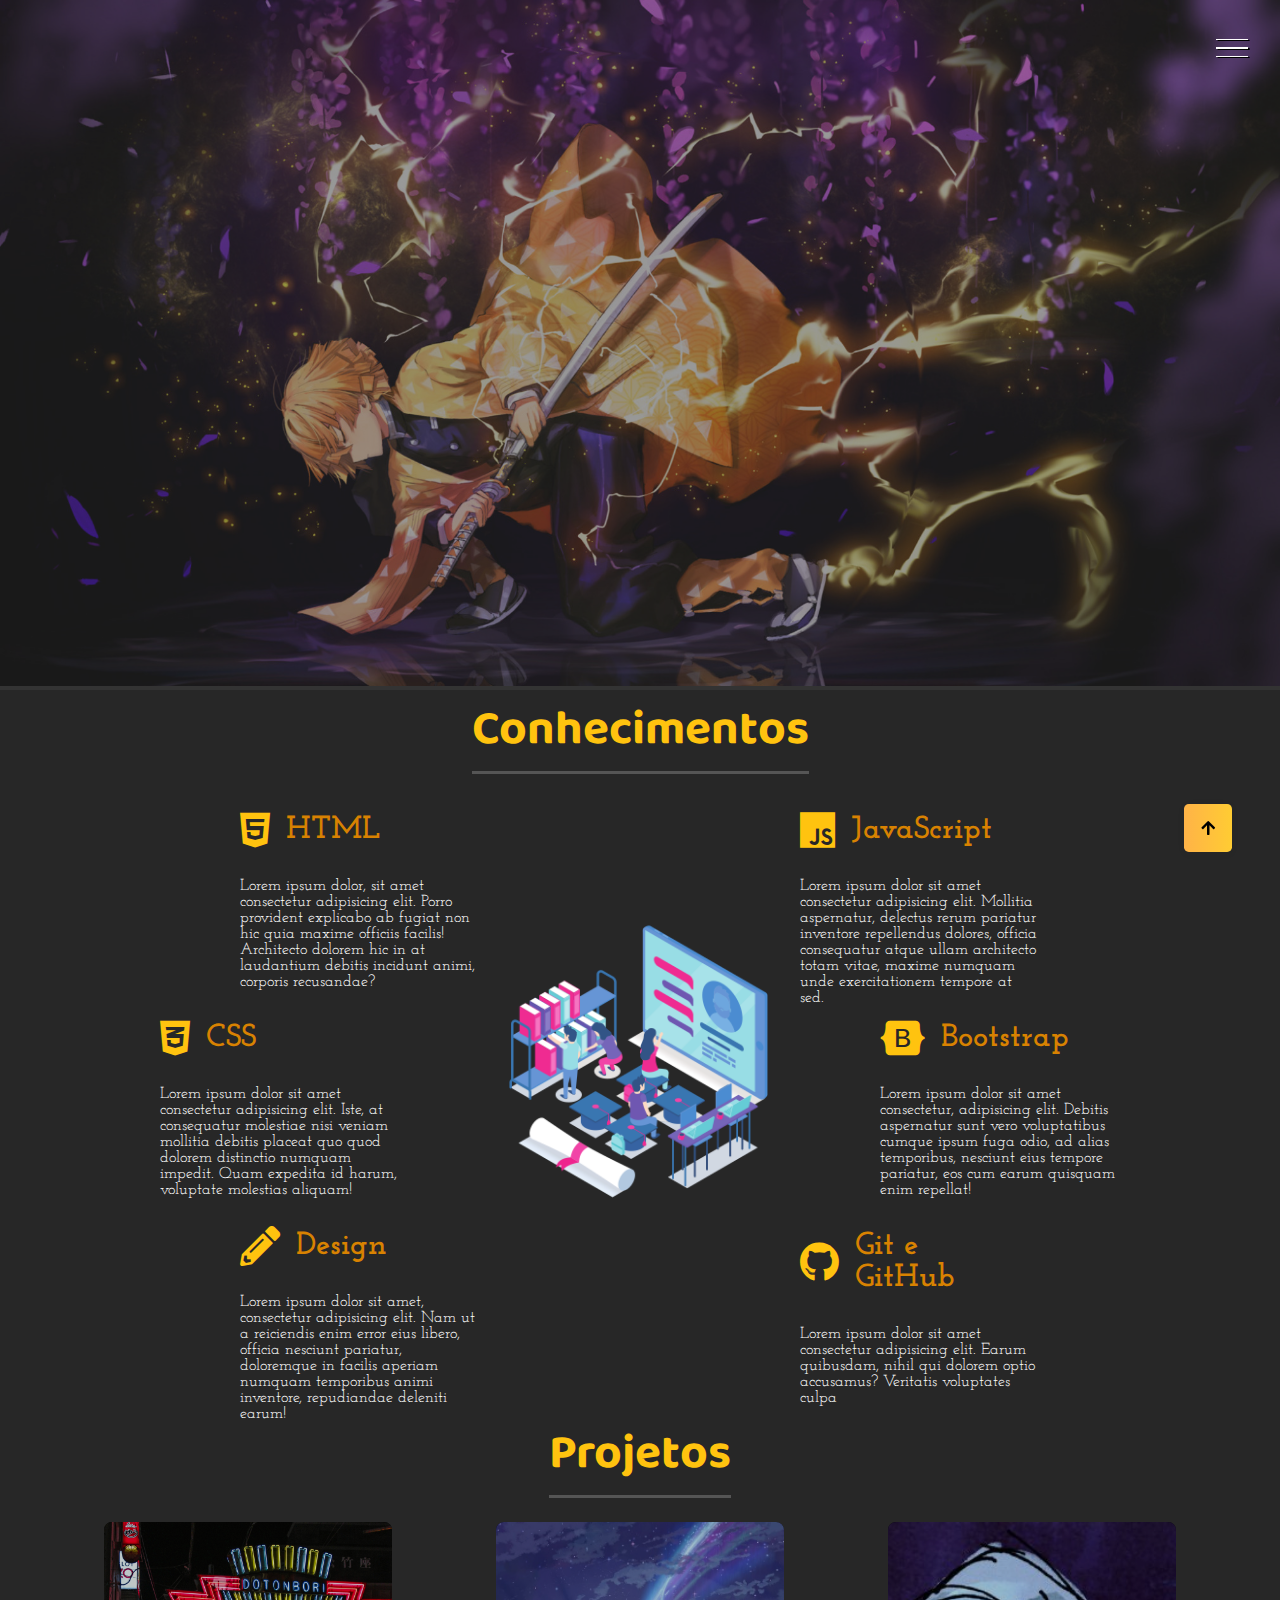
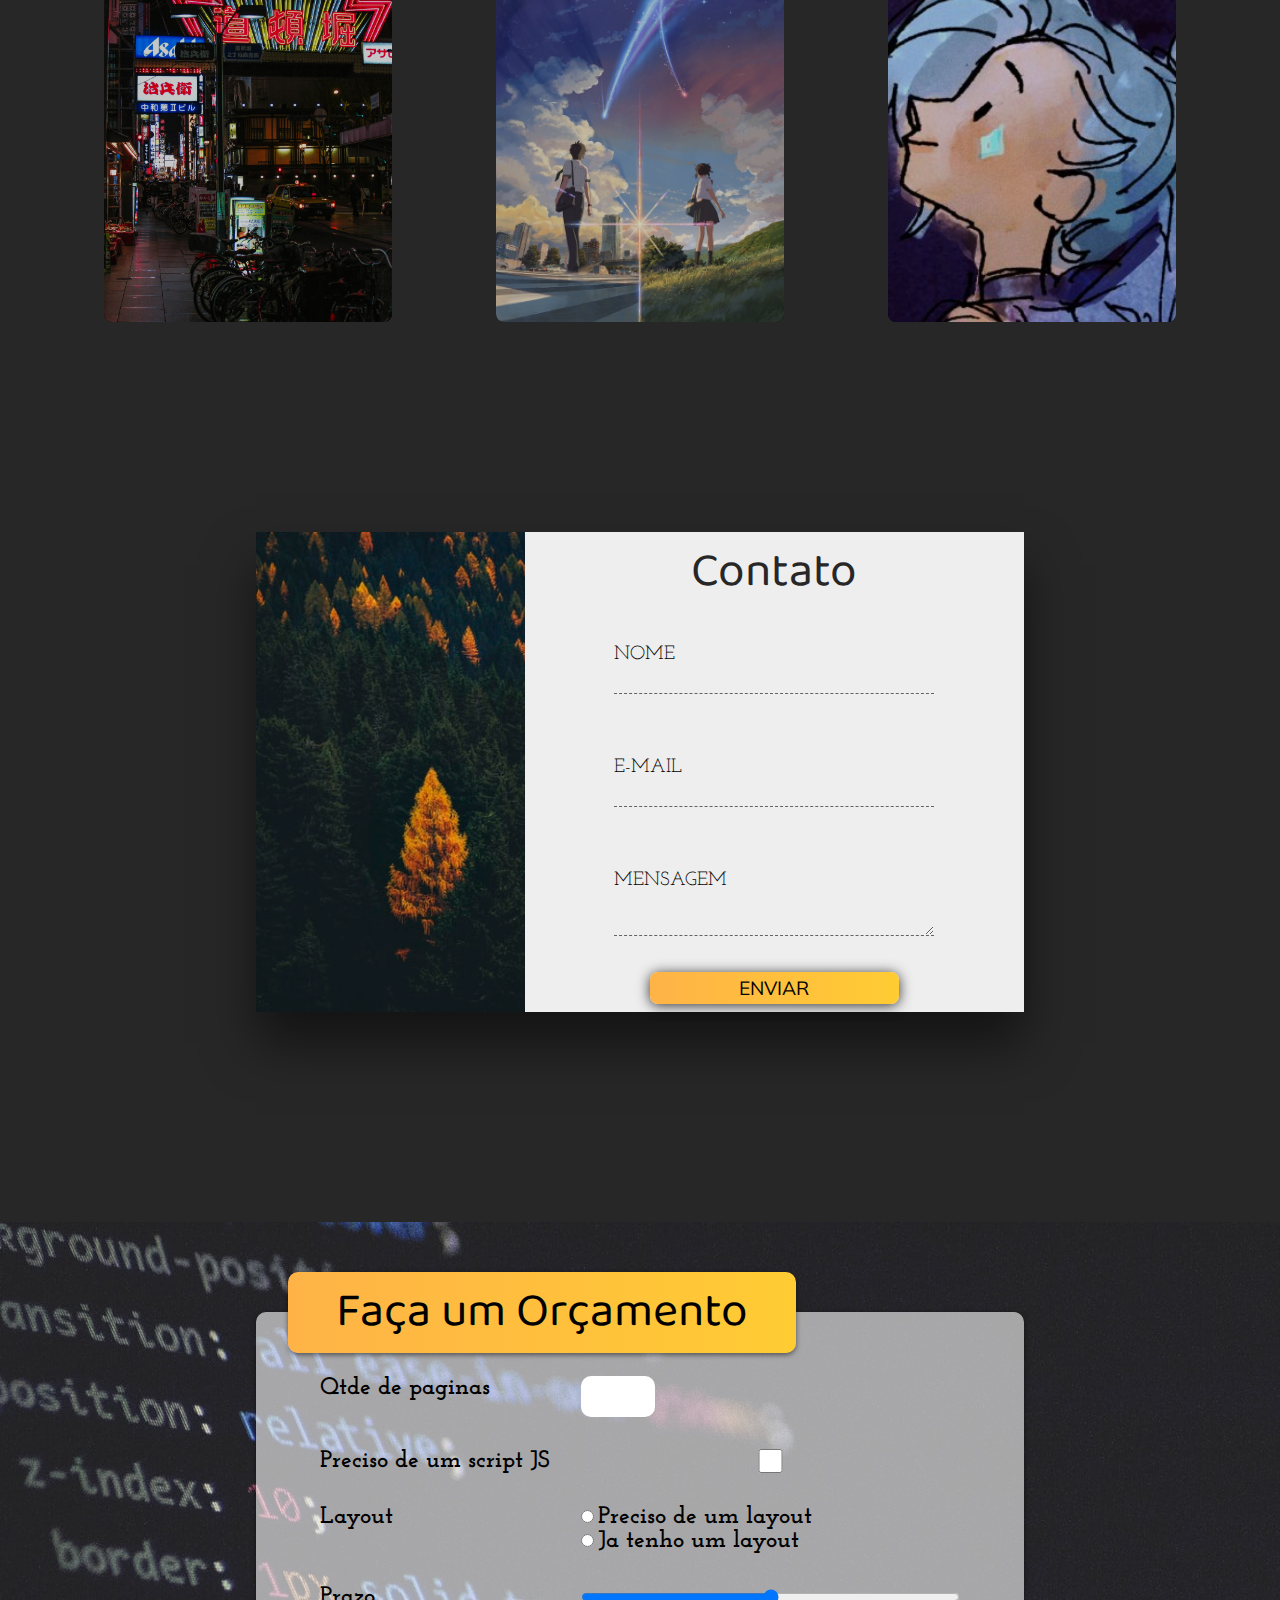
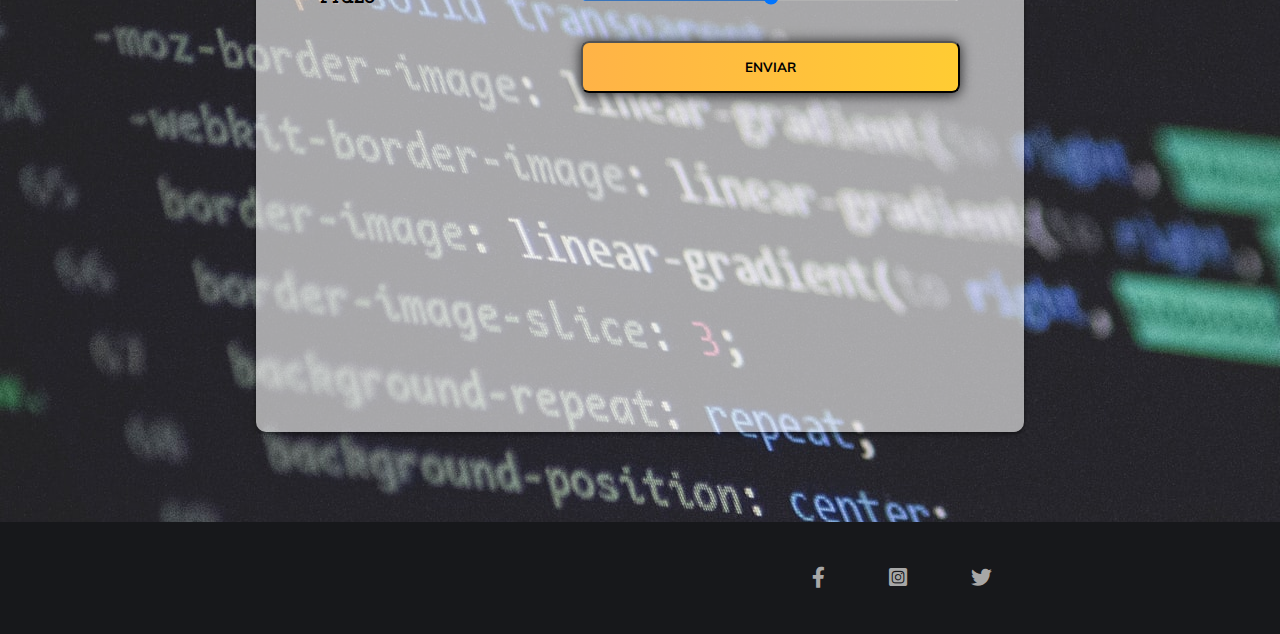
<file: index.html>
<!DOCTYPE html>
<html lang="pt-BR">
<head>
    <meta charset="UTF-8">
    <meta http-equiv="X-UA-Compatible" content="IE=edge">
    <meta name="viewport" content="width=device-width, initial-scale=1.0">
    <link rel="stylesheet" href="style.css">
    <link rel="shortcut icon" href="favicon-32x32.png" type="image/x-icon">
    <title>Portifolio</title>
</head>
<body> 
    <div class="container">

<div class="hamburger">
    <div class="line" id="line1"></div>
    <div class="line" id="line2"></div>
    <div class="line" id="line3"></div>
</div>

    </div>
        <header id="home">
        <div class="img-wrapper">
        <img src="1007550.jpg" alt="">
        </div>
        <div class="banner">
        <h1>Web Developer & Front End Designer</h1>
        <p>Mateus Ramos Ferreira</p>
        <button>Saiba mais</button>
        </div>
        </header>

<div class="sidebar">
    <nav>
        <ul class="menu">
            <li class="menu-intem"><a href="#" class="menu-link">Home</a></li>
            <li class="menu-intem"><a href="#conhecimentos" class="menu-link">Conhecimento</a></li>
            <li class="menu-intem"><a href="#projetos" class="menu-link">Projetos</a></li>
            <li class="menu-intem"><a href="#contatos" class="menu-link">Contatos</a></li>
            <li class="menu-intem"><a href="#orcamento" class="menu-link">Orçamentos</a></li>
        </ul>
    </nav>
<div class="social-media">
    <a href="#"><i class="fab fa-facebook-f"></i></a>
    <a href="#"><i class="fab fa-instagram-square"></i></a>
    <a href="#"><i class="fab fa-twitter"></i></a>
  <!--Primeira parte Concluida ! nao mexer ta perfeito aqui-->
</div>

</div>
<section class="sessao-conhecimentos" id="conhecimentos"> 
    <div class="sessao-header">
        <h1>Conhecimentos</h1>
    </div>
    <div class="conhecimentos">
        <div class="conhecimento">
            <div class="conhecimento-header">
                <i class="fab fa-html5"></i>
                <h3>HTML</h3>
            </div>
            <div class="conhecimento-text">
                <p>Lorem ipsum dolor, sit amet consectetur adipisicing elit. Porro provident explicabo ab fugiat non hic quia maxime officiis facilis! Architecto dolorem hic in at laudantium debitis incidunt animi, corporis recusandae?</p>
            </div>
        </div>
        <div class="conhecimento">
            <div class="conhecimento-header">
                <i class="fab fa-css3-alt"></i>
                <h3>CSS</h3>
            </div>
            <div class="conhecimento-text">
                <p>Lorem ipsum dolor sit amet consectetur adipisicing elit. Iste, at consequatur molestiae nisi veniam mollitia debitis placeat quo quod dolorem distinctio numquam impedit. Quam expedita id harum, voluptate molestias aliquam!</p>
            </div>
        </div>
        <div class="conhecimento">
            <div class="conhecimento-header">
                <i class="fas fa-pencil-alt"></i>
                <h3>Design</h3>
            </div>
            <div class="conhecimento-text">
                <p>Lorem ipsum dolor sit amet, consectetur adipisicing elit. Nam ut a reiciendis enim error eius libero, officia nesciunt pariatur, doloremque in facilis aperiam numquam temporibus animi inventore, repudiandae deleniti earum!</p>
            </div>
        </div>
        <div class="conhecimento">
            <div class="conhecimento-header">
                <i class="fab fa-js"></i>
                <h3>JavaScript</h3>
            </div>
            <div class="conhecimento-text">
                <p>Lorem ipsum dolor sit amet consectetur adipisicing elit. Mollitia aspernatur, delectus rerum pariatur inventore repellendus dolores, officia consequatur atque ullam architecto totam vitae, maxime numquam unde exercitationem tempore at sed.</p>
            </div>
        </div>
        <div class="conhecimento">
            <div class="conhecimento-header">
                <i class="fab fa-bootstrap"></i>
                <h3>Bootstrap</h3>
            </div>
            <div class="conhecimento-text">
                <p>Lorem ipsum dolor sit amet consectetur, adipisicing elit. Debitis aspernatur sunt vero voluptatibus cumque ipsum fuga odio, ad alias temporibus, nesciunt eius tempore pariatur, eos cum earum quisquam enim repellat!</p>
            </div>
        </div>
        <div class="conhecimento">
            <div class="conhecimento-header">
                <i class="fab fa-github"></i>
                <h3>Git e GitHub</h3>
            </div>
            <div class="conhecimento-text">
                <p>Lorem ipsum dolor sit amet consectetur adipisicing elit. Earum quibusdam, nihil qui dolorem optio accusamus? Veritatis voluptates culpa </p>
            </div>
        </div>
            <div class="conhecimentos-img-wrapper">
                <img src="conhecimentos.png" alt="">
    </div>
</section> <!--funcionou  parte 3 cartoes,porem com um bug aonde o nosso .menu nao esta aparecendo corretamente-->
<section class="sessao-projetos" id="projetos">
<div class="sessao-header">
    <h1>Projetos</h1>
</div>
</section>
</div>
      <div class="projetos">
          <div class="card">
              <div class="card-img-wrapper">
                  <img src="laura-thonne-zlA2Rd5A9eM-unsplash (1).jpg" alt="imagem do projeto todo">
              </div>
              <div class="card-info">
                  <h2>AnimeNew</h2>
                  <h3>Animes/Noticias</h3>
                  <p>Site em busca de unificar o meu amor por animes/mangas/noticias e a programaçao. projeto basico trabalhando,como foco as noticias no mundo dos animes . </p>
                  <button>Saiba Mais</button>
              </div>
              </div>
              <div class="card">
              <div class="card-img-wrapper">
                  <img src="kimi.jpg" alt="Imagem do Projeto  Marotono">
              </div>
              <div class="card-info">
                  <h2>YukariAnimes</h2>
                 <h3>Animes/Filmes</h3>
                  <p>Website focado em demonstrar o universo do filme ''Kimi no na wa''com o maximo de informaçao possivel para melhor indicaçao na obra. </p>
                  <button>Saiba Mais</button>
                  </div>
              </div>
              <div class="card">
              <div class="card-img-wrapper">
                  <img src="seraphine.jpg" alt="imagem do projeto CASA BELA">
              </div>
              <div class="card-info">
                  <h2>Seraphine</h2>
                  <h3>Currículo/Estudos</h3>
                  <p> Informaçoes sobre a personagem: Seraphine, formaçao,projetos,etc...entre outras informaçoes projeto basico com o foco de estudar a tag table </p>
                  <button>Saiba Mais</button>
              </div>
          </div>
      </div>
    </section>


<section class="sessao-contato" id="contatos">           
<div class="contato-wrapper">
<div class="contato-left"></div>
<div class="contato-right">
<h1>Contato</h1>
<form >
    <div class="input-group">
        <input type="text" class="field" id="nome">
        <label for="nome" class="field-label">Nome</label>
    </div>
    <div class="input-group">
        <input type="text" class="field" id="email">
        <label for="email" class="field-label">E-mail</label>
    </div>
    <div class="input-group">
        <textarea class="field" id="mensagem" ></textarea>
        <label for="mensagem" class="field-label">Mensagem</label>
    </div>
    <button class="btn-submit" type="submit">Enviar</button>
</form>
</div>
</div>
</section>

<section class="sessao-orcamento" id="orcamento">
<div class="orcamento-wrapper">
<h1>Faça um Orçamento</h1>
<form>
<label for="qtde">Qtde de paginas</label>
<input type="number" min="1"  name="qtde" id="qtde">
<label for="js">Preciso de um script JS</label>
<input type="checkbox" name="js" id="js">
<label>Layout </label>
<div class="group-layout">
    <div>
<input type="radio" name="Layout" id="layout-sim">
<label for="layout-sim">Preciso de um layout</label>
</div>
<div>
<input type="radio" name="Layout" id="layout-nao">
<label for="layout-nao">Ja tenho um layout</label>
</div>
</div>
<label for="prazo">Prazo</label>
<input type="range" name="prazo" id="prazo">
<button class="botao-orcamento" type="submit">Enviar</button>
</form>
</div>
</section>


<footer>
<div class="footer-content">
<p>
     
     
</p>
<div class="social-list">
<ul>
<li><a href="https://www.facebook.com/"target="_blank"><i class="fab fa-facebook-f"></i></a></li>
<li><a href="https://www.instagram.com/"target="_blank"><i class="fab fa-instagram-square"></i></a></li>
<li><a href="https://twitter.com/"target="_blank"><i class="fab fa-twitter"></i></a></li>
<ul>
</ul>
</div>
</div>
</footer>

<a href="#home" id="link-topo">
<i class="fas fa-arrow-up"></i>
</a>





</body>
<script src="funciona.js"></script> <!--java script funcionando -->
</html>
</file>
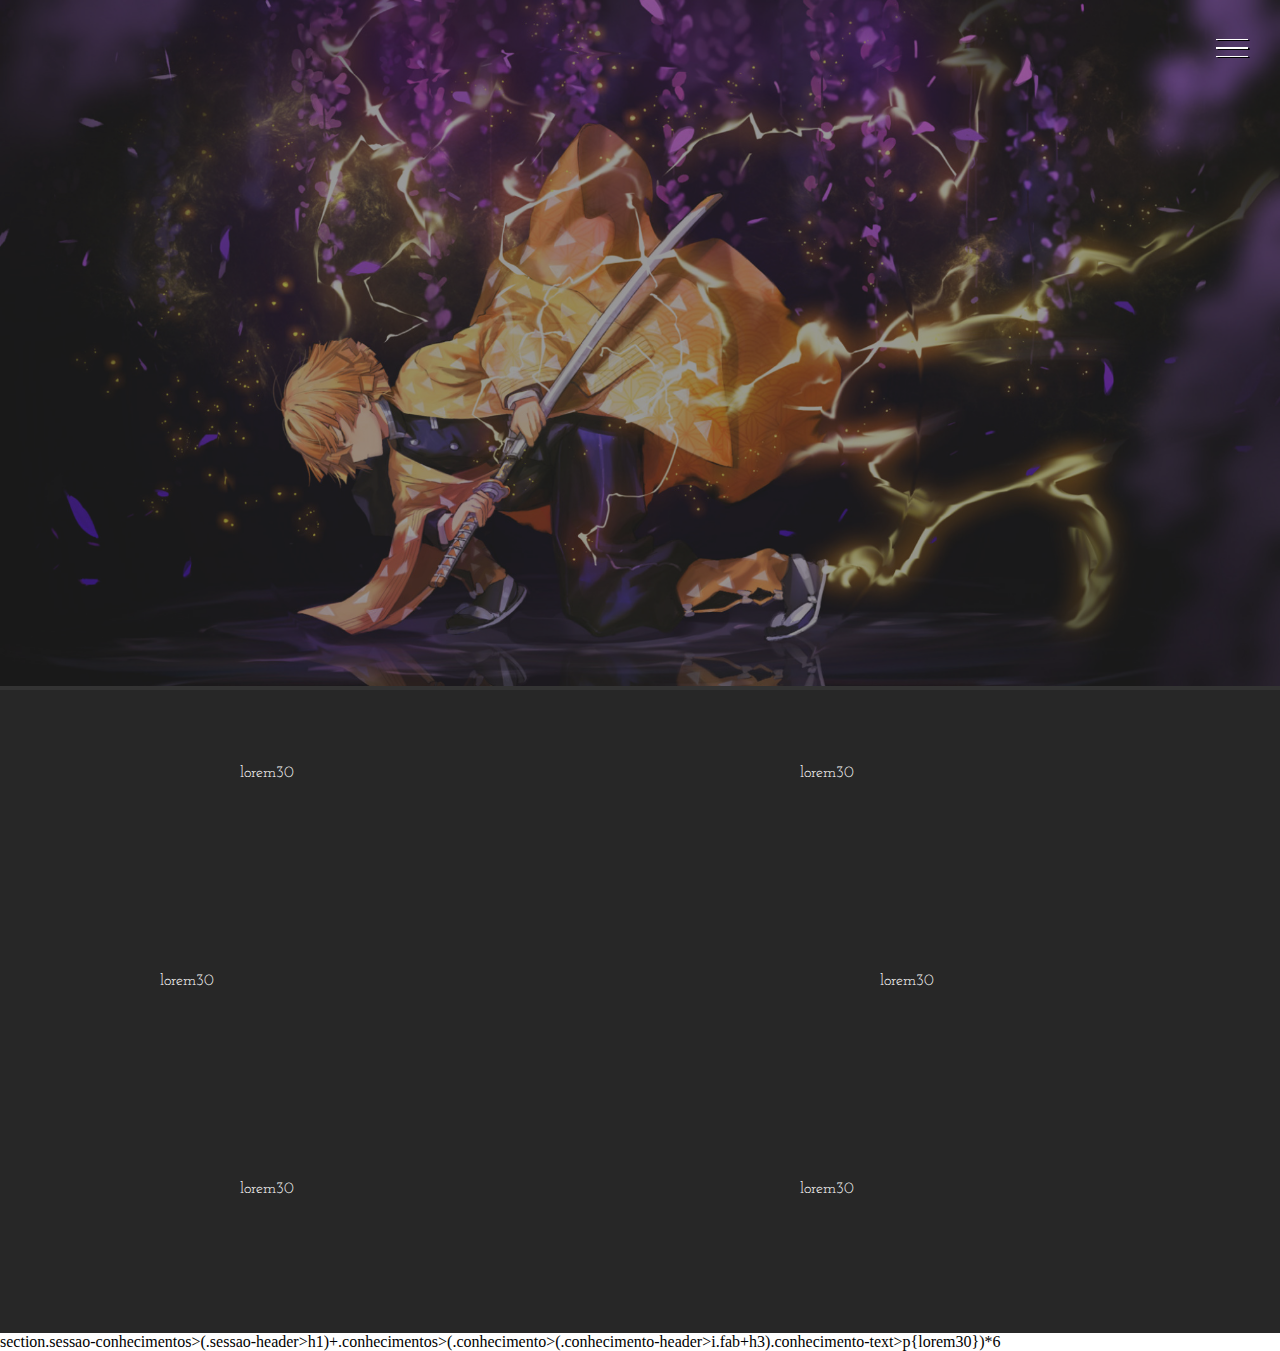
<file: tudocertoaq.html>
<!DOCTYPE html>
<html lang="pt-BR">
<head>
    <meta charset="UTF-8">
    <meta http-equiv="X-UA-Compatible" content="IE=edge">
    <meta name="viewport" content="width=device-width, initial-scale=1.0">
    <link rel="stylesheet" href="style.css">
    <title>Portifolio</title>
</head>
<body> 
    <div class="container">

<div class="hamburger">
    <div class="line" id="line1"></div>
    <div class="line" id="line2"></div>
    <div class="line" id="line3"></div>
</div>

    </div>
        <header>
        <div class="img-wrapper">
        <img src="1007550.jpg" alt="">
        </div>
        <div class="banner">
        <h1>Web Developer & Front End Designer</h1>
        <p>Mateus Ramos Ferreira</p>
        <button>Saiba mais</button>
        </div>
        </header>

<div class="sidebar">
    <nav>
        <ul class="menu">
            <li class="menu-intem"><a href="" class="menu-link">Home</a></li>
            <li class="menu-intem"><a href="" class="menu-link">Conhecimento</a></li>
            <li class="menu-intem"><a href="" class="menu-link">Projetos</a></li>
            <li class="menu-intem"><a href="" class="menu-link">Contatos</a></li>
            <li class="menu-intem"><a href="" class="menu-link">Orçamentos</a></li>
        </ul>
    </nav>
<div class="social-media">
    <a href="#"><i class="fab fa-facebook-f"></i></a>
    <a href="#"><i class="fab fa-instagram-square"></i></a>
    <a href="#"><i class="fab fa-twitter"></i></a>
</div>
</div>
<section class="sessao-conhecimentos">
    <div class="sessao-header">
        <h1></h1>
    </div>
    <div class="conhecimentos">
        <div class="conhecimento">
            <div class="conhecimento-header">
                <i class="fab"></i>
                <h3></h3>
            </div>
            <div class="conhecimento-text">
                <p>lorem30</p>
            </div>
        </div>
        <div class="conhecimento">
            <div class="conhecimento-header">
                <i class="fab"></i>
                <h3></h3>
            </div>
            <div class="conhecimento-text">
                <p>lorem30</p>
            </div>
        </div>
        <div class="conhecimento">
            <div class="conhecimento-header">
                <i class="fab"></i>
                <h3></h3>
            </div>
            <div class="conhecimento-text">
                <p>lorem30</p>
            </div>
        </div>
        <div class="conhecimento">
            <div class="conhecimento-header">
                <i class="fab"></i>
                <h3></h3>
            </div>
            <div class="conhecimento-text">
                <p>lorem30</p>
            </div>
        </div>
        <div class="conhecimento">
            <div class="conhecimento-header">
                <i class="fab"></i>
                <h3></h3>
            </div>
            <div class="conhecimento-text">
                <p>lorem30</p>
            </div>
        </div>
        <div class="conhecimento">
            <div class="conhecimento-header">
                <i class="fab"></i>
                <h3></h3>
            </div>
            <div class="conhecimento-text">
                <p>lorem30</p>
            </div>
        </div>
    </div>
</section>

  </div>
        
  section.sessao-conhecimentos>(.sessao-header>h1)+.conhecimentos>(.conhecimento>(.conhecimento-header>i.fab+h3).conhecimento-text>p{lorem30})*6

</body>
<script src="funciona.js"></script>
</html>
</file>
<file: style.css>
@import url('https://fonts.googleapis.com/css2?family=Baloo+Da+2:wght@400;500;600;700;800&family=Josefin+Slab:ital,wght@0,200;0,300;0,400;1,200;1,300&family=Mulish:ital,wght@0,200;0,300;1,200&display=swap');

@import url("https://cdnjs.cloudflare.com/ajax/libs/font-awesome/5.15.2/css/all.min.css");


*{
margin:0%;
padding:0%;
list-style: none;
text-decoration: none;

}

:root{
--font-primary:"Baloo Da 2",serif;
--font-secundary: "Josefin Slab",serif;
--font-action:"Mulish",serif;

}

html{
scroll-behavior: smooth;
}



.hamburger{

width: 2rem;
height: 2rem;
position: fixed;
z-index: 100;
right: 2rem;
top: 2rem;
display: flex;
flex-direction: column;
justify-content: space-evenly;
cursor: pointer;
}

.line{
width: 100%;
height: .1rem;
background-color: white;
box-shadow: 0.1rem 1px #000;
}






header{
    width: 100%;
    height: 100%;
    overflow: hidden;
    position: relative;
    
}

.img-wrapper {
    width: 100%;
    height: 100%;
    overflow: hidden;
    background-color:rgba(0,0,0,0.8);
}

.img-wrapper img {
    width: 100%;
    height: 100%;
    object-fit:cover ;
    opacity: 0.5;
    animation: zoom 25s 
}

@keyframes zoom{
    0%{
      transform: scale(1.2);
    }
    100%{
        transform: scale(1);
    }
    }

.banner{
    position:absolute;
top: 30%;
left: 15%;
}

.banner h1{
  color:rgb(255, 255, 255);
  font-size: 3.5rem;
  font-family: var(--font-primary);
  font-weight: 200;
  text-shadow: 3rem, 4rem, 2px rgba(0, 0, 0, 4);
  line-height: 3.5rem;
  margin-bottom: 2rem;
  animation: moveBanner 1s forwards;
  opacity: 0;

}

.banner p{
font-family: var(--font-secundary);
color:#fff;
font-size: 2rem;
text-shadow: 2rem, 2rem, rgba(0, 0, 0, 4);
margin-bottom: 2rem;
animation: moveBanner 1s 0.5s forwards;
opacity: 0;
}

.banner button{
font-family: var(--font-action);
color: black;
text-transform: uppercase;
letter-spacing: 0.1rem;
background: #ffb347;  /* fallback for old browsers */
background: -webkit-linear-gradient(to left, #ffcc33, #ffb347);  /* Chrome 10-25, Safari 5.1-6 */
background: linear-gradient(to left, #ffcc33, #ffb347); /* W3C, IE 10+/ Edge, Firefox 16+, Chrome 26+, Opera 12+, Safari 7+ */
padding-top :1rem;
padding-bottom: 1rem;
padding-left: 2rem;
padding-right: 2rem;
border: none;
border-radius: 5px;
cursor: pointer;
opacity: 0;
animation: moveBanner 1s 0.9s forwards;
}

.banner button:hover{
    opacity: 0.8;
}
@keyframes moveBanner{
0% {
transform: translateY(10rem) rotateY(-30deg);
}
100% {
    transform: translateY(0rem) rotateY(0);
    opacity: 1;
    }

}

.sidebar{
width: 20rem;
height: 100vh;
background-color: white;
position: fixed;
top: 0;
right: -20rem;
transition: all 1s;
z-index: 10;
}

.sidebar.show-menu{
right: 0%;
}




.menu{
position: absolute;
top: 40%;
left: 50%;
transform: translate(-50%, -50%);

}

.menu-intem{
text-align: center;
margin-bottom: .5rem;
}

.menu-link{
font-family: var(--font-action);
color: #555;
font-size: 2rem;
transition: color 0.5s;

}

.menu-link:hover{
    color: #ffb347;
}

.social-media{
position: absolute;
bottom: 2rem;
width: 100%;
background-color: rgb(0, 0, 0);
display: flex;
justify-content: space-evenly;
}

.social-media i{
    color:rgb(255, 255, 255);
    height: 2.5rem;
    width: 2.5rem;
    font-size: 2rem;
    display: flex;
    justify-content: center;
    align-items: center;
    border-radius: 50%;
    transition: background-color 1s;
}

.social-media i:hover{
    background-color: #ffc30f;

}

 .conhecimentos{
     display: grid;
     grid-template-columns: repeat(16,1fr);
    grid-template-rows: repeat(6, 6rem);
    row-gap: .5rem;
 }
 .conhecimento:nth-child(1){
    grid-column: 4/7;
    grid-row: 1 / 3;
}

.conhecimento:nth-child(2){
   grid-column: 3 / 6;
   grid-row: 3 / 5;
}

.conhecimento:nth-child(3){
   grid-column: 4 /7;
   grid-row: 5 /-1;
}

.conhecimento:nth-child(4){
   grid-column: 11 / 14;
   grid-row: 1 / 3;
}

.conhecimento:nth-child(5){
   grid-column: 12 / 15;
   grid-row: 3 / 5;
}
.conhecimento:nth-child(6){
   grid-column: 11/14;
   grid-row: 5 / -1;
}

.sessao-conhecimentos{
   
    background-color: #272727;
}



.sessao-header{
    display: flex;
    align-items: center;
    justify-content: center;
    background-color: #272727;

}

.sessao-header h1{
font-family: var(--font-primary);
font-size: 3rem;
color: #ffc30f;;
border-bottom: solid 3px #555;
margin-bottom: 1.5rem;
background-color: #272727;



}

.conhecimento-header{
    display: flex;
    align-items: center;
   color: rgb(216, 130, 1);
    
}

.conhecimento-header i{
    font-size: 2.5rem;
    color: #ffc30f;
}

.conhecimento-header h3{
    font-family: var(--font-secundary);
    font-size: 2rem;
    padding: 1rem;
}

.conhecimento-text{
font-family: var(--font-secundary);
margin-top: 1rem;
color: #ffffff;

}

.conhecimentos-img-wrapper{
grid-column: 7/11;
grid-row: 2/6 ;
width: 100%;
}

.conhecimentos-img-wrapper img{
    object-fit: cover;
    width: 100%;
}

.projetos{
    display: flex;
    justify-content: space-evenly;
    background-color: #272727;
  
}

.card{
    width:18rem;
    height: 25rem;
    position: relative
}

.card-img-wrapper{
    width: 100%;
    height: 100%;
    background-color: black;
    border-radius: .5rem;
}

.card-img-wrapper img{
    object-fit: cover;
    width: 100%;
    height: 100%;
    border-radius: .5rem;
opacity: .8;
transition: opacity .3s;
}

.card:hover .card-img-wrapper img{
    opacity: .5;
}




.card-info{
    position: absolute;
    bottom: 0%;
    opacity: 0;
    visibility: hidden;
    padding: 2rem;
    text-shadow:0.3rem 0.2rem 0.3rem rgba(0,0,0,0.4);
    transition: all .3s;
}

.card-info h2{
    font-family: var(--font-primary);
    font-size: 2rem;
    font-weight: 500;
    color:white ;
}

.card-info h3{
    font-family: var(--font-secundary);
    font-weight:bolder;
    color:#ff9500;
    margin-bottom: 1.5rem;
}

.card-info p{
    font-family: var(--font-secundary);
    color:#eee;
    width: 80%;
    font-weight: 400%;
    margin-bottom: 2rem;
}

.card-info button{

width: 8rem;
height: 2.5rem;
background: #ffb347;  /* fallback for old browsers */
background: -webkit-linear-gradient(to left, #ffcc33, #ffb347);  /* Chrome 10-25, Safari 5.1-6 */
background: linear-gradient(to left, #ffcc33, #ffb347); /* W3C, IE 10+/ Edge, Firefox 16+, Chrome 26+, Opera 12+, Safari 7+ */
font-family: var(--font-action);
font-size: 1rem;
color: rgb(0, 0, 0);
border-radius: .5rem;
border: none;
box-shadow: 0 .1rem .8rem rgba(0,0,0,0.8);
}

.card:hover .card-info{
    bottom: 2rem;
    opacity: 1;
    visibility: visible;
}


.sessao-contato{
    width: 100%;
    height: 100vh;
    background-color: #272727;
    display: flex;
    align-items: center;
    justify-content: center;
 
}

.contato-wrapper{
    width: 60%;
    height: 30rem;
    display: flex;
    box-shadow: 0 2rem 3rem rgba(0,0,0,0.5)
}

.contato-left{
    width: 35%;
    background:url(a.jpg);
    background-size: cover;
}

.contato-right{
    width: 65%;
background-color: #eee;
padding:1rem,3rem,3rem,3rem
}

.sessao-contato h1{
    width: 100%;
    text-align: center;
    font-family: var(--font-primary);
    color: #272727;
    font-size: 3rem;
    font-weight: lighter;
}

.sessao-contato form{
    width: 100%;
    display: flex;
    flex-direction: column;
    align-items: center;
}

.input-group{
    position: relative;
}


.input-group textarea{
    padding-top: 1rem;
    max-width: 25rem;
    max-height: 3;

}



.field{
    background: transparent;
    border: none;
    width: 20rem;
    font-size: 1.5rem;
    font-family:var(--font-secundary);
    border-bottom: 1px dashed #636363;
    height: 3rem;
    outline: none;
    margin: 2rem 0;

}

.field-label{
    position: absolute;
    left: 0;
    font-family: var(--font-secundary);
    text-transform: uppercase;
    top: 2rem;
    font-size: 1.2rem;
    transition: all 0.3s;
}

.field:focus ~ label{
top: 0%;
font-size: 1rem;
}


.field:focus{
border-bottom: 1px solid;

    }

.btn-submit{
text-transform: uppercase;
width: 50%;
height: 2rem;
font-size: 1.2rem;
background: #ffb347;  /* fallback for old browsers */
background: -webkit-linear-gradient(to left, #ffcc33, #ffb347);  /* Chrome 10-25, Safari 5.1-6 */
background: linear-gradient(to left, #ffcc33, #ffb347); /* W3C, IE 10+/ Edge, Firefox 16+, Chrome 26+, Opera 12+, Safari 7+ */
font-family: var(--font-action);
color: rgb(0, 0, 0);
border-radius: .5rem;
border: none;
box-shadow: 0 .1rem .8rem rgba(0,0,0,0.8);
}





.sessao-orcamento{
    width: 100%;
    height: 100vh;
    background: url(bg-orcamento.jpg);
    object-fit: cover;
    display: flex;
    justify-content: center;
    align-items: center;
}

.orcamento-wrapper{
    width: 60%;
    height: 80%;
   background-color: #ffffff99;
   border-radius: 10px;
   box-shadow: 0 0.1rem 0.3rem rgba(0, 0, 0, 0.5);
   position: relative;

}

.sessao-orcamento h1{
    position: absolute;
    top: -2.5rem;
    left: 2rem;
    background: #ffb347;  /* fallback for old browsers */
background: -webkit-linear-gradient(to left, #ffcc33, #ffb347);  /* Chrome 10-25, Safari 5.1-6 */
background: linear-gradient(to left, #ffcc33, #ffb347); /* W3C, IE 10+/ Edge, Firefox 16+, Chrome 26+, Opera 12+, Safari 7+ */
padding: 0 3rem;
color: rgb(0, 0, 0);
font-family: var(--font-primary);
font-size: 3rem;
font-weight: lighter;
box-shadow: 0 0.1rem 0.3rem rgba(0, 0, 0, 0.5);
border-radius: 10px;
}

.sessao-orcamento form{
    margin: 4rem;
    display: grid;
    grid-template-columns:auto 1fr;
    column-gap: 2rem;
    row-gap: 2rem;
   
   
}

.sessao-orcamento label{
    font-family: var(--font-secundary);
    font-size: 1.5rem;
    font-weight: bold;
    
  
}

.sessao-orcamento input[type="number"]{
    font-family: var(--font-secundary);
    width: 4rem;
    font-size: 2rem;
    outline: none;
    border-radius: 10px;
    border: none;
    padding: 0.3rem;
   
}

.botao-orcamento{
    text-transform: uppercase;
    padding: 1rem;
    cursor: pointer;
    grid-column: 2;
    background: #ffb347;  /* fallback for old browsers */
background: -webkit-linear-gradient(to left, #ffcc33, #ffb347);  /* Chrome 10-25, Safari 5.1-6 */
background: linear-gradient(to left, #ffcc33, #ffb347); /* W3C, IE 10+/ Edge, Firefox 16+, Chrome 26+, Opera 12+, Safari 7+ */
border-radius: .5rem;
box-shadow: 0 .1rem .8rem rgba(0,0,0,0.8);
font-family: var(--font-action);
font-weight: bolder;
}


footer{
    width: 100%;
    height: 7rem;
    background-color:#17181b;
    display: flex;
    justify-content: center;
    align-items: center;
}

.footer-content{
    width: 60%;
    display: flex;
    justify-content: space-between;

}

.footer-content p{
    font-family: var(--font-secundary);
    color: #a7a7a7;
    font-size: 1.2rem;
}

.social-list a{
margin: 0 2rem;
color: #a7a7a7;
font-size: 1.3rem;
}

.social-list ul{
    display: flex;

}

#link-topo{
    position: fixed;
    right: 3rem;
    bottom: 3rem;
    width: 3rem;
    height: 3rem;
    background: #ffb347;  /* fallback for old browsers */
    background: -webkit-linear-gradient(to left, #ffcc33, #ffb347);  /* Chrome 10-25, Safari 5.1-6 */
    background: linear-gradient(to left, #ffcc33, #ffb347); /* W3C, IE 10+/ Edge, Firefox 16+, Chrome 26+, Opera 12+, Safari 7+ */
    display: flex;
    justify-content: center;
    align-items: center;
    color: black;
    border-radius: .3rem;
    box-shadow: 0 0.1rem 0.6rem #00000009;
}
</file>
